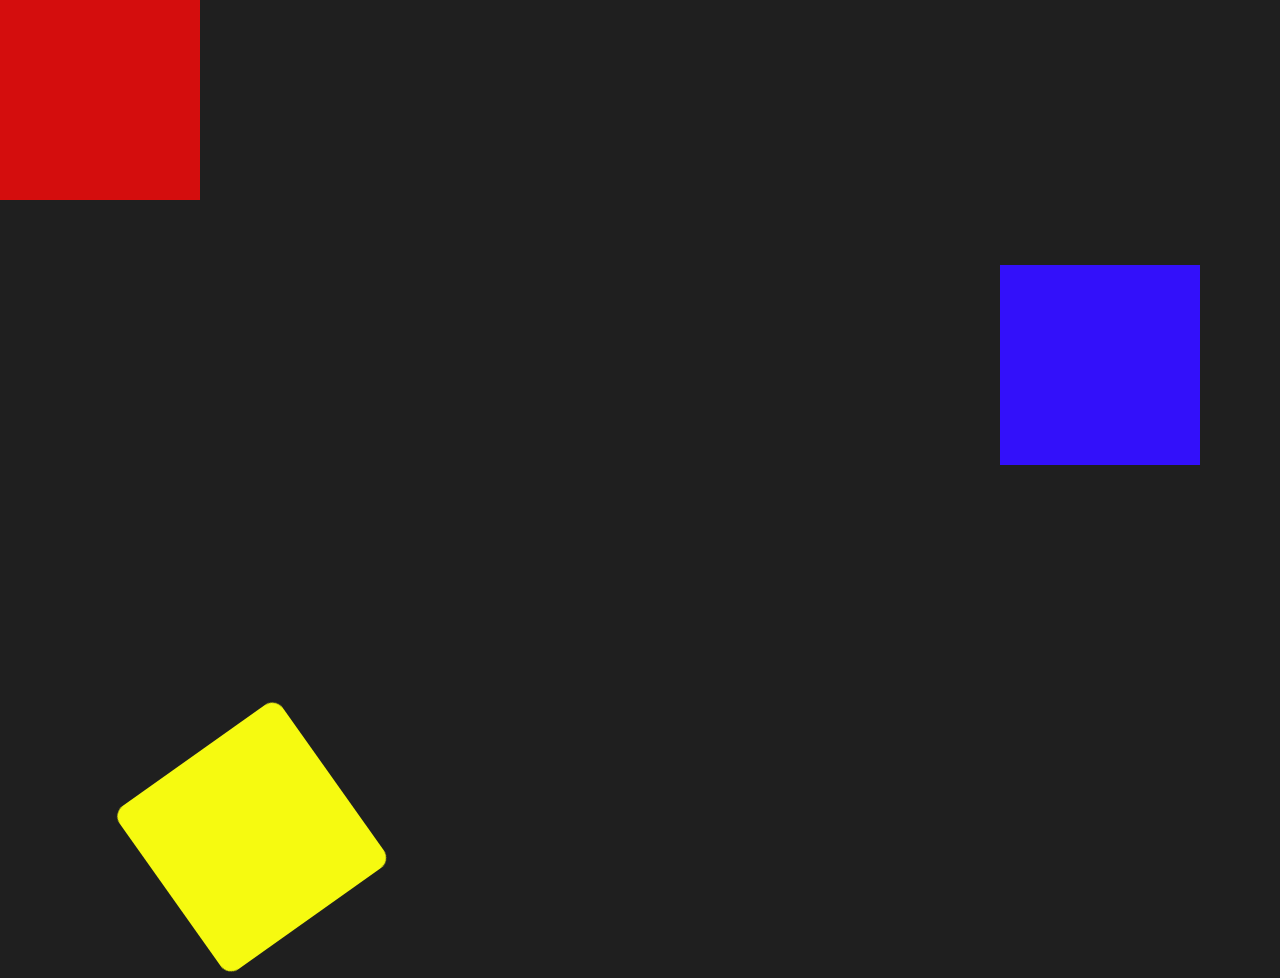
<file: project_01/index.html>
<!DOCTYPE html>
<html lang="en">
<head>
    <meta charset="UTF-8">
    <meta name="viewport" content="width=device-width, initial-scale=1.0">
    <title>Document</title>
    <link rel="stylesheet" href="style.css">
</head>
<body>
    <div id="box1"></div>
    <div id="box2"></div>
    <div class="text-box">
        <h1>Lorem ipsum dolor sit amet.</h1>
        <h1>Lorem ipsum dolor sit amet fhdkhht; opwuph.</h1>
        <h1>Lorem ipsum dolor sit amet ospgid[h re[pri ]]. </h1>
    </div>
    <div id="box3"></div>
    
    <script src="https://cdn.jsdelivr.net/npm/gsap@3.15/dist/gsap.min.js"></script>
    <script src="animation.js"></script>
</body>
</html>
</file>
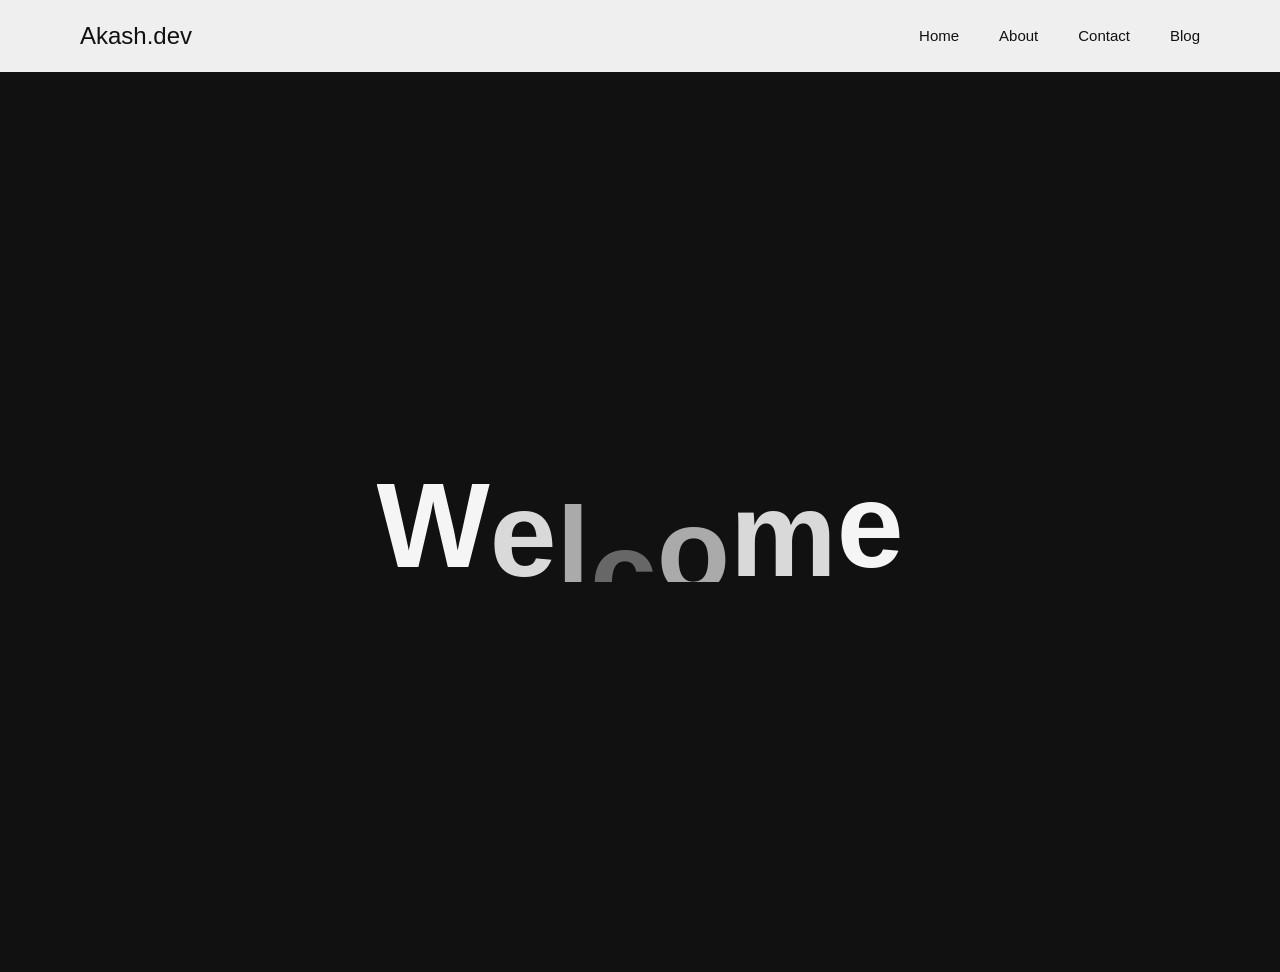
<file: textAnimation/index.html>
<!DOCTYPE html>
<html lang="en">
<head>
    <meta charset="UTF-8">
    <meta name="viewport" content="width=device-width, initial-scale=1.0">
    <title>Text Animation</title>
    <link rel="stylesheet" href="style.css">
</head>
<body>
    <header class="header">
        <div class="logo">
            <h2>Akash.dev</h2>
        </div>

        <div class="menu">
            <ul>
                <li>Home</li>
                <li>About</li>
                <li>Contact</li>
                <li>Blog</li>
            </ul>
        </div>
    </header>

    <div class="main">
        <h1>Welcome</h1>
    </div>

    

    <script src="https://cdn.jsdelivr.net/npm/gsap@3.15/dist/gsap.min.js"></script>
    <script src="animation.js"></script>
</body>
</html>
</file>
<file: project_01/style.css>
*{
    margin: 0;
    padding: 0;
    box-sizing: border-box;
    font-family: monospace;
}
html,
body{
    height: 100%;
    width: 100%;
    background-color: #1f1f1f;
    color: #fff;
}

#box1{
    width: 200px;
    height: 200px;
    background-color: #d40d0d;
}

#box2{
    width: 200px;
    height: 200px;
    background-color: #3310fa;
    margin-top: 5rem;
}

#box3{
    width: 200px;
    height: 200px;
    background-color: #f6fa10;
    margin-top: 5rem; 
    border-radius: 1rem;
}


.text-box{
    margin-top: 5rem; 
}
.text-box h1{
    margin-bottom: 2rem;
}

/* Time line */
.timeline{
    margin-top: 10rem;
}
.timeline h1{
    text-align: center;
    margin-bottom: 1rem;
}
</file>
<file: textAnimation/style.css>
*{
    margin: 0;
    padding: 0;
    box-sizing: border-box;
    font-family: sans-serif;
}

html,
body{
    width: 100%;
    height: 100%;
    background-color: #111;
}

.header{
    padding: 24px 80px;
    background-color: #efefef;
    display: flex;
    align-items: center;
    justify-content: space-between;
}

.header h2{
    font-size: 24px;
    line-height: 1;
    font-weight: 500;
    margin-bottom: 0;
    color: #111;
}

.header ul{
    list-style: none;
    padding-left: 0;
    margin-bottom: 0;
    display: flex;
    align-items: center;
    gap: 40px;
} 

.header ul li{
    font-size: 15px;
    line-height: 22px;
    color: #111;
}

.main{
    width: 100%;
    height: 100%;
    display: flex;
    justify-content: center;
    align-items: center;
}

.main h1{
    font-size: 120px;
    font-weight: 700;
    line-height: 1;
    color: #fff;
    overflow: hidden;
}

.main h1 span{
    display: inline-block;
}
</file>
